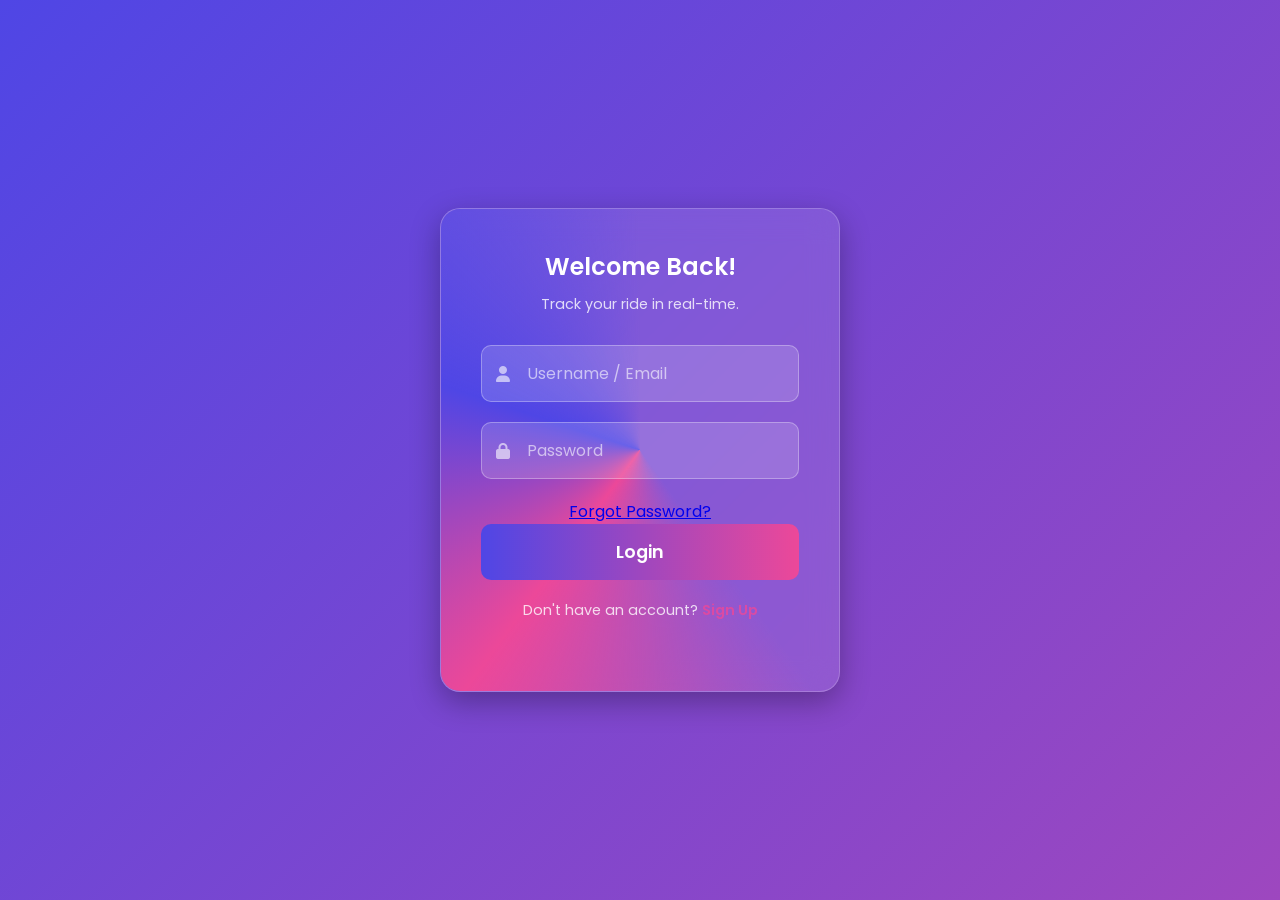
<file: login.html>
<!DOCTYPE html>
<html lang="en">
<head>
    <meta charset="UTF-8">
    <meta name="viewport" content="width=device-width, initial-scale=1.0">
    <title>Login - City Bus Tracker</title>
    <link rel="stylesheet" href="style.css">
    <link href="https://fonts.googleapis.com/css2?family=Poppins:wght@300;400;600&display=swap" rel="stylesheet">
    <link rel="stylesheet" href="https://cdnjs.cloudflare.com/ajax/libs/font-awesome/6.5.1/css/all.min.css">
</head>
<body>
    <div class="login-container">
        <div class="form-box">
            <div class="border-animation"></div>

            <form id="loginForm" class="form-content active">
                <h2>Welcome Back!</h2>
                <p>Track your ride in real-time.</p>
                <div class="input-group">
                    <i class="fas fa-user"></i>
                    <input type="text" placeholder="Username / Email" required>
                </div>
                <div class="input-group">
                    <i class="fas fa-lock"></i>
                    <input type="password" placeholder="Password" required>
                </div>
                <div class="form-options">
                    <a href="#" class="forgot-password">Forgot Password?</a>
                </div>
                <button type="submit" class="submit-btn">Login</button>
                <p class="switch-form">Don't have an account? <a href="#" id="showSignup">Sign Up</a></p>
            </form>

            <form id="signupForm" class="form-content">
                <h2>Create Account</h2>
                <p>Join our community now!</p>
                <div class="input-group">
                    <i class="fas fa-user"></i>
                    <input type="text" placeholder="Username" required>
                </div>
                <div class="input-group">
                    <i class="fas fa-envelope"></i>
                    <input type="email" placeholder="Email" required>
                </div>
                <div class="input-group">
                    <i class="fas fa-lock"></i>
                    <input type="password" placeholder="Create Password" required>
                </div>
                <button type="submit" class="submit-btn">Sign Up</button>
                <p class="switch-form">Already have an account? <a href="#" id="showLogin">Login</a></p>
            </form>
        </div>
    </div>

    <script src="script.js"></script>
</body>
</html>
</file>
<file: style.css>
/* --- Google Fonts --- */
@import url('https://fonts.googleapis.com/css2?family=Poppins:wght@300;400;500;600;700&display=swap');

/* --- Root Variables for Theming --- */
:root {
    /* NEW: Light mode theme based on rgba(238, 222, 196) */
    --primary-color-light: #d97706; /* Amber */
    --secondary-color-light: #f59e0b; /* Light Amber */
    --background-light: #eedec4; /* The requested beige color */
    --text-color-light: #422006; /* Dark Brown */
    --card-bg-light: #fdfbf7;
    --border-color-light: #e0e0e0;
    --shadow-light: 0 4px 15px rgba(0, 0, 0, 0.1);
    
    /* Dark Mode Theme */
    --primary-color-dark: #f59e0b; /* Light Amber */
    --secondary-color-dark: #d97706; /* Amber */
    --background-dark: #121212;
    --text-color-dark: #e0e0e0;
    --card-bg-dark: #1e1e1e;
    --border-color-dark: #444;
    --shadow-dark: 0 4px 20px rgba(0, 0, 0, 0.25);
}

/* --- Base Styles --- */
* {
    margin: 0;
    padding: 0;
    box-sizing: border-box;
    font-family: 'Poppins', sans-serif;
}

body {
    transition: background-color 0.4s, color 0.4s;
}

/* --- Theme Modes --- */
body.light-mode {
    background-color: var(--background-light);
    color: var(--text-color-light);
}
body.dark-mode {
    background-color: var(--background-dark);
    color: var(--text-color-dark);
}

/* --- Login Page (No changes) --- */
.login-container {
    display: flex;
    justify-content: center;
    align-items: center;
    min-height: 100vh;
    background: linear-gradient(135deg, #4f46e5, #ec4899, #f59e0b);
    background-size: 400% 400%;
    animation: gradient-bg 15s ease infinite;
    padding: 20px;
}

@keyframes gradient-bg {
    0% { background-position: 0% 50%; }
    50% { background-position: 100% 50%; }
    100% { background-position: 0% 50%; }
}

.form-box {
    position: relative;
    width: 100%;
    max-width: 400px;
    background: rgba(255, 255, 255, 0.1);
    backdrop-filter: blur(15px);
    border: 1px solid rgba(255, 255, 255, 0.2);
    border-radius: 20px;
    padding: 40px;
    color: #fff;
    overflow: hidden;
    box-shadow: 0 10px 30px rgba(0,0,0,0.3);
}
.border-animation {
    position: absolute; top: 0; left: 0; width: 100%; height: 100%; z-index: -1;
}
.border-animation::before {
    content: ''; position: absolute; top: 50%; left: 50%; width: 600px; height: 600px;
    background: conic-gradient(transparent, transparent, transparent, #ec4899, #4f46e5, transparent);
    animation: rotate-border 6s linear infinite; transform: translate(-50%, -50%);
}
@keyframes rotate-border {
    from { transform: translate(-50%, -50%) rotate(0deg); }
    to { transform: translate(-50%, -50%) rotate(360deg); }
}
.form-content { display: none; flex-direction: column; align-items: center; text-align: center; animation: fade-in 0.5s ease; }
.form-content.active { display: flex; }
@keyframes fade-in { from { opacity: 0; transform: scale(0.95); } to { opacity: 1; transform: scale(1); } }
.form-content h2 { margin-bottom: 10px; font-weight: 600; }
.form-content p { margin-bottom: 30px; font-size: 0.9em; opacity: 0.8; }
.input-group { position: relative; width: 100%; margin-bottom: 20px; }
.input-group i { position: absolute; left: 15px; top: 50%; transform: translateY(-50%); color: rgba(255,255,255,0.6); }
.input-group input { width: 100%; padding: 15px 15px 15px 45px; background: rgba(255,255,255,0.15); border: 1px solid rgba(255,255,255,0.3); border-radius: 10px; color: #fff; font-size: 1em; }
.input-group input::placeholder { color: rgba(255,255,255,0.6); }
.submit-btn { width: 100%; padding: 15px; border: none; border-radius: 10px; background: linear-gradient(90deg, #4f46e5, #ec4899); color: #fff; font-size: 1.1em; font-weight: 600; cursor: pointer; transition: transform 0.2s, box-shadow 0.2s; }
.submit-btn:hover { transform: translateY(-2px); box-shadow: 0 5px 15px rgba(0,0,0,0.3); }
.switch-form { margin-top: 20px; }
.switch-form a { color: #ec4899; text-decoration: none; font-weight: 600; }

/* --- Main Site Header --- */
header {
    display: flex; justify-content: space-between; align-items: center; padding: 1rem 5%;
    position: sticky; top: 0; z-index: 1000; transition: background-color 0.4s, box-shadow 0.4s;
}
.light-mode header { background-color: rgba(253, 251, 247, 0.8); backdrop-filter: blur(10px); box-shadow: var(--shadow-light); }
.dark-mode header { background-color: rgba(30, 30, 30, 0.8); backdrop-filter: blur(10px); box-shadow: var(--shadow-dark); }

.logo { display: flex; align-items: center; gap: 10px; }
.logo i { font-size: 2rem; color: var(--primary-color-light); }
.dark-mode .logo i { color: var(--primary-color-dark); }
.logo h1 { font-size: 1.5rem; font-weight: 700; }
.logo h1 span { color: var(--primary-color-light); }
.dark-mode .logo h1 span { color: var(--primary-color-dark); }

nav ul { list-style: none; display: flex; gap: 2rem; }
nav ul li a { text-decoration: none; font-weight: 500; transition: color 0.3s; }
.light-mode nav ul li a { color: var(--text-color-light); }
.dark-mode nav ul li a { color: var(--text-color-dark); }
nav ul li a:hover { color: var(--primary-color-light); }
.dark-mode nav ul li a:hover { color: var(--primary-color-dark); }
nav ul li a i { margin-right: 5px; }

.header-actions { display: flex; align-items: center; gap: 1rem; }
#theme-toggle { background: none; border: none; font-size: 1.5rem; cursor: pointer; }
.light-mode #theme-toggle { color: var(--text-color-light); }
.dark-mode #theme-toggle { color: var(--text-color-dark); }
.login-btn { padding: 0.6rem 1.5rem; border-radius: 20px; text-decoration: none; font-weight: 600; color: #fff; background: linear-gradient(90deg, var(--primary-color-light), var(--secondary-color-light)); transition: transform 0.2s, box-shadow 0.2s; }
.dark-mode .login-btn { background: linear-gradient(90deg, var(--primary-color-dark), var(--secondary-color-dark)); }
.login-btn:hover { transform: translateY(-2px); box-shadow: 0 4px 10px rgba(0,0,0,0.2); }

/* --- Map & Announcement --- */
#map-section { padding: 20px; }
#map { height: 500px; width: 100%; border-radius: 15px; }
.light-mode #map { box-shadow: var(--shadow-light); }
.dark-mode #map { box-shadow: var(--shadow-dark); }
#announcement { padding: 0 20px; }
.announcement-box { display: flex; align-items: center; padding: 15px; border-radius: 10px; margin: 20px 0; }
.light-mode .announcement-box { background-color: var(--card-bg-light); box-shadow: var(--shadow-light); }
.dark-mode .announcement-box { background-color: var(--card-bg-dark); box-shadow: var(--shadow-dark); }
.announcement-box i { font-size: 1.5rem; margin-right: 15px; color: var(--primary-color-light); }
.dark-mode .announcement-box i { color: var(--primary-color-dark); }

/* --- Search Section --- */
#search-section { text-align: center; padding: 40px 20px; }
#search-form { display: flex; justify-content: center; gap: 15px; margin-top: 20px; flex-wrap: wrap; }
.input-wrapper { position: relative; }
.input-wrapper i { position: absolute; left: 15px; top: 50%; transform: translateY(-50%); opacity: 0.5; }
#search-form input { padding: 15px 15px 15px 40px; border-radius: 10px; min-width: 250px; }
.light-mode #search-form input { background: var(--card-bg-light); border: 1px solid var(--border-color-light); color: var(--text-color-light); }
.dark-mode #search-form input { background: var(--card-bg-dark); border: 1px solid var(--border-color-dark); color: var(--text-color-dark); }
#search-form button, #show-all-buses { padding: 15px 30px; border: none; border-radius: 10px; cursor: pointer; font-weight: 600; color: #fff; background: linear-gradient(90deg, var(--primary-color-light), var(--secondary-color-light)); }
.dark-mode #search-form button, .dark-mode #show-all-buses { background: linear-gradient(90deg, var(--primary-color-dark), var(--secondary-color-dark)); }
#show-all-buses { margin-top: 15px; }
.hidden { display: none; }


/* --- Bus Cards Section --- */
#bus-list-section { padding: 20px 5%; }
.bus-cards-grid { display: grid; grid-template-columns: repeat(auto-fill, minmax(300px, 1fr)); gap: 20px; }
.bus-card { padding: 20px; border-radius: 15px; cursor: pointer; transition: transform 0.3s, box-shadow 0.3s; }
.light-mode .bus-card { background: var(--card-bg-light); box-shadow: var(--shadow-light); border: 1px solid var(--border-color-light); }
.dark-mode .bus-card { background: var(--card-bg-dark); box-shadow: var(--shadow-dark); border: 1px solid var(--border-color-dark); }
.bus-card:hover { transform: translateY(-5px); }
.card-header { display: flex; justify-content: space-between; align-items: flex-start; margin-bottom: 15px; }
.card-header h3 { font-size: 1.2rem; font-weight: 600; }
.card-header .bus-number { padding: 5px 10px; border-radius: 5px; font-weight: bold; color: #fff; background: var(--primary-color-light); }
.dark-mode .card-header .bus-number { background: var(--primary-color-dark); }
.card-body p { margin-bottom: 10px; display: flex; align-items: center; gap: 10px; opacity: 0.9; }
.card-body p i { width: 20px; text-align: center; color: var(--primary-color-light); }
.dark-mode .card-body p i { color: var(--primary-color-dark); }

/* --- NEW: Favorite Button Styles --- */
.favorite-btn {
    background: none;
    border: none;
    font-size: 1.5rem;
    cursor: pointer;
    color: #ccc;
    transition: color 0.2s, transform 0.2s;
}
.favorite-btn:hover {
    transform: scale(1.1);
}
.favorite-btn.active {
    color: #ef4444; /* Red color for active favorite */
}

/* --- Modal Styles --- */
.modal { display: none; position: fixed; z-index: 2000; left: 0; top: 0; width: 100%; height: 100%; background-color: rgba(0,0,0,0.6); backdrop-filter: blur(5px); justify-content: center; align-items: center; }
.modal-content { border-radius: 15px; padding: 30px; width: 90%; max-width: 500px; position: relative; animation: slide-in 0.4s ease; }
@keyframes slide-in { from { transform: translateY(-30px); opacity: 0; } to { transform: translateY(0); opacity: 1; } }
.light-mode .modal-content { background: var(--background-light); }
.dark-mode .modal-content { background: var(--background-dark); }
.close-button { position: absolute; top: 15px; right: 20px; font-size: 2rem; font-weight: bold; cursor: pointer; }
</file>
